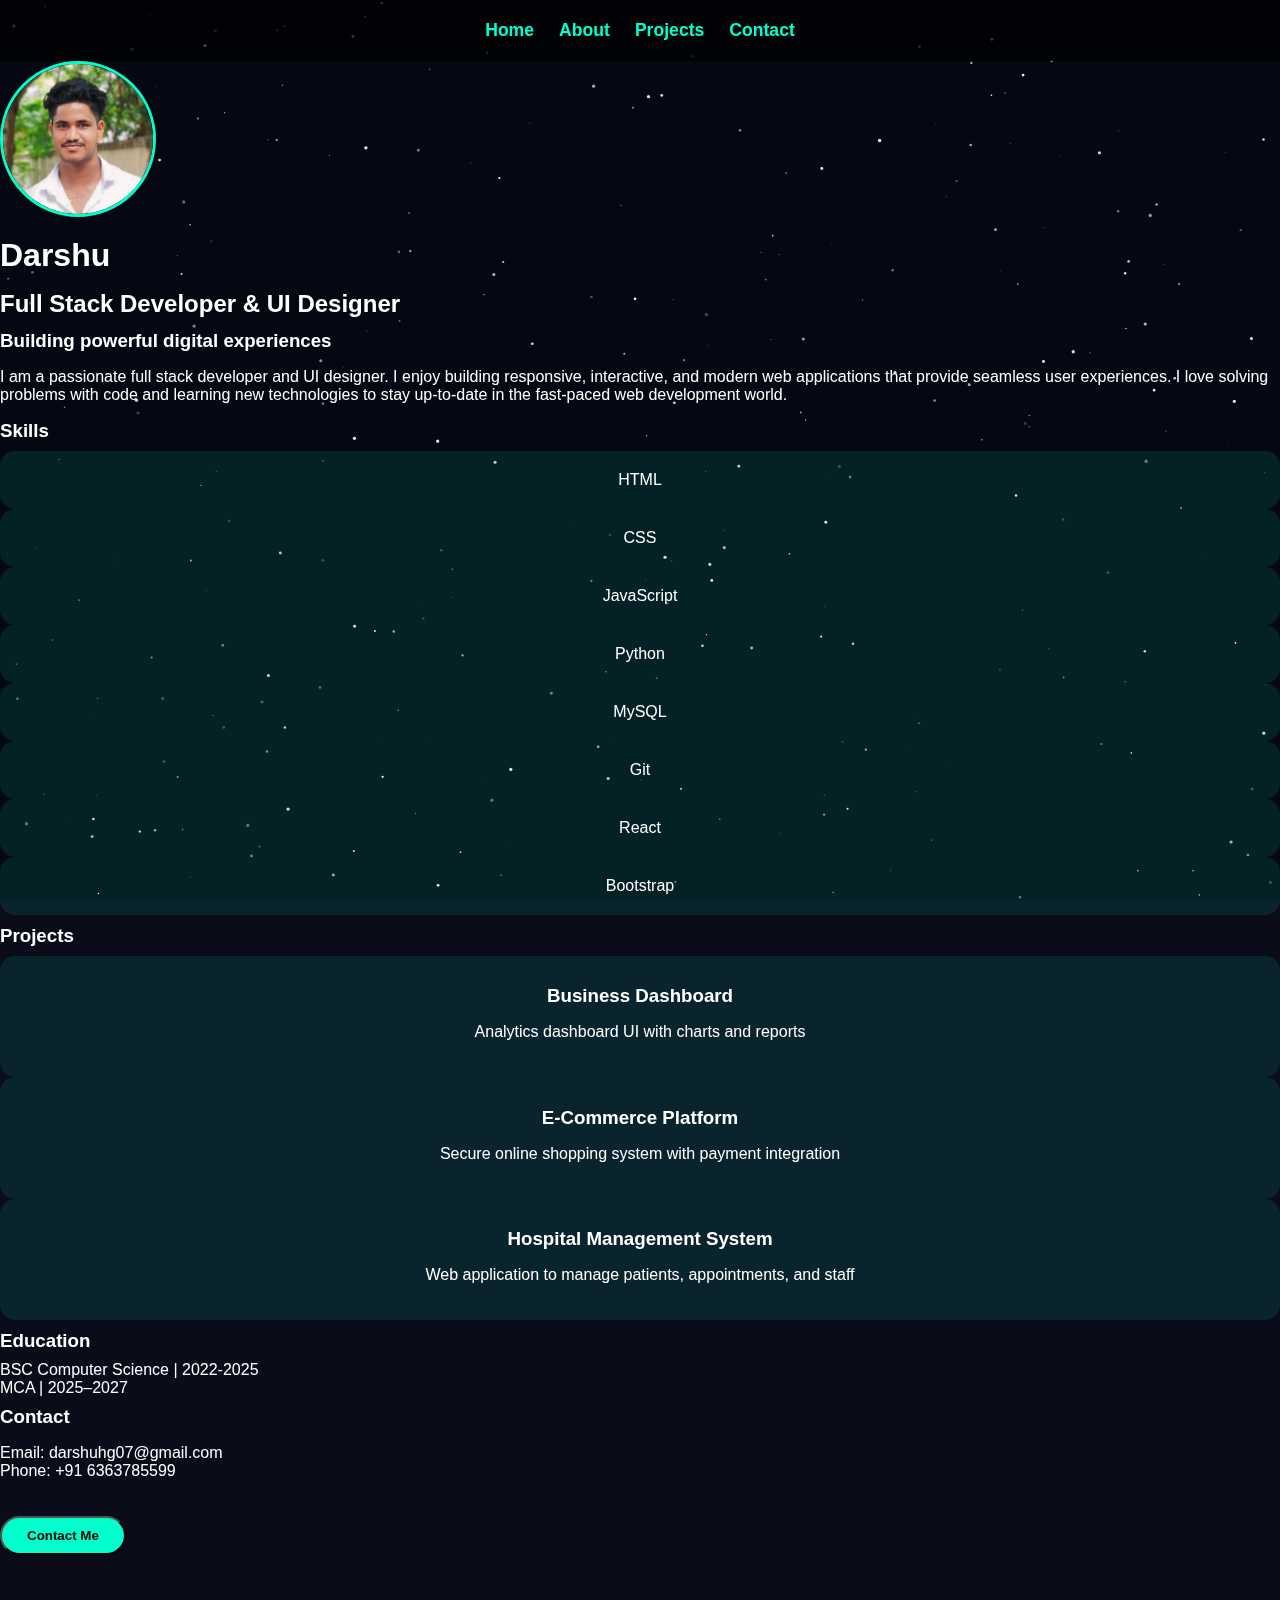
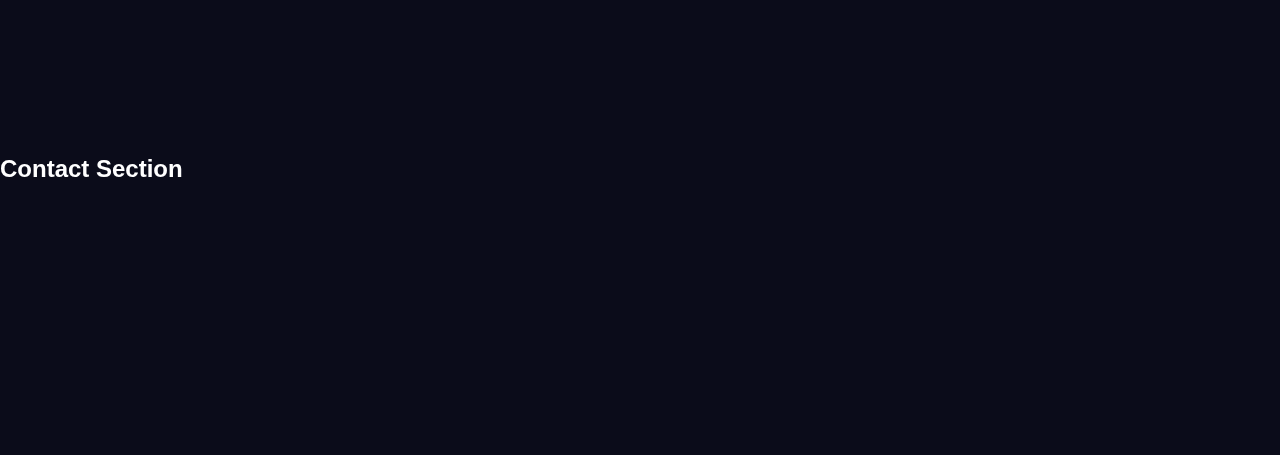
<file: index.html>
<!DOCTYPE html>
<html lang="en">
<head>
<meta charset="UTF-8">
<meta name="viewport" content="width=device-width, initial-scale=1.0">
<title>Home | Darshu Portfolio</title>
<link rel="stylesheet" href="style.css">
</head>
<body>

<canvas id="galaxy"></canvas>

<nav>
  <a href="index.html">Home</a>
  <a href="about.html">About</a>
  <a href="projects.html">Projects</a>
  <a href="contact.html">Contact</a>
</nav>

<div class="container">
  <img class="profile-pic" src="" alt="Profile Picture">
  <h1 id="name"></h1>
  <h2 id="title"></h2>
  <h3 id="tagline"></h3>
  <p id="introText"></p>

  <h3>Skills</h3>
  <div id="skills"></div>

  <h3>Projects</h3>
  <div id="projects"></div>

  <h3>Education</h3>
  <div id="education"></div>

  <h3>Contact</h3>
  <p id="email"></p>
  <button class="btn">Contact Me</button>

  <div id="contact" style="margin-top: 200px; height: 300px;">
    <h2>Contact Section</h2>
  </div>
</div>

<script src="script.js"></script>
</body>
</html>
</file>
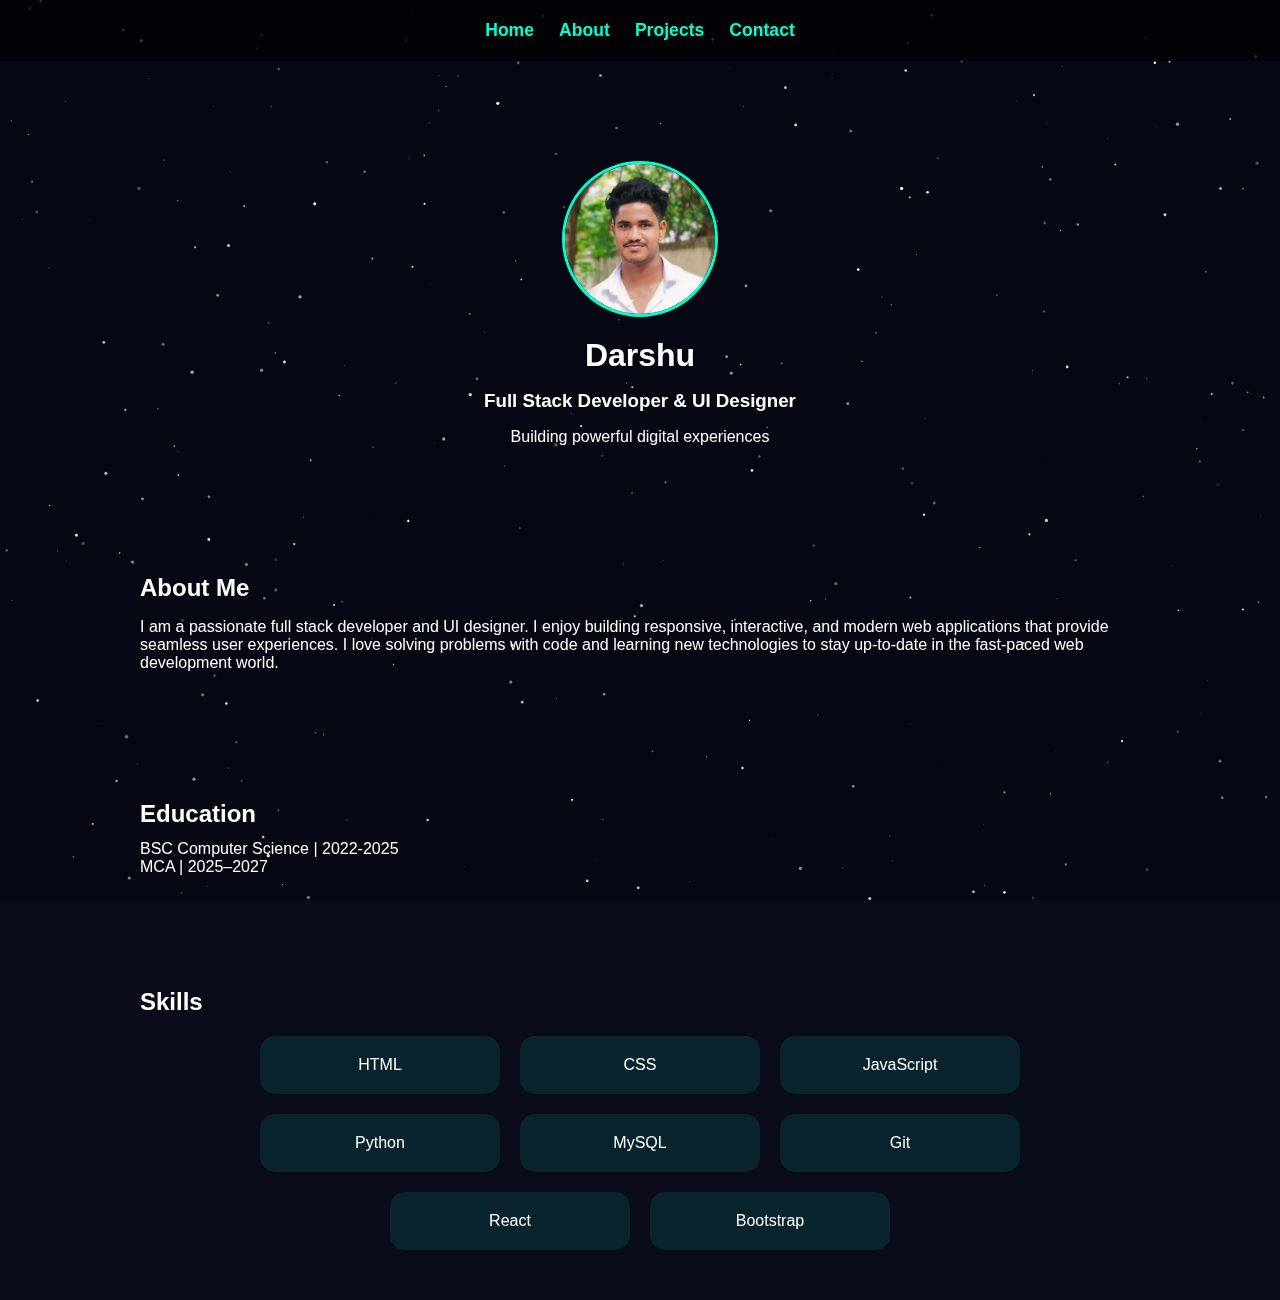
<file: about.html>
<!DOCTYPE html>
<html lang="en">
<head>
  <meta charset="UTF-8">
  <meta name="viewport" content="width=device-width, initial-scale=1.0">
  <title>Darshu - About</title>
  <link rel="stylesheet" href="style.css">
</head>
<body class="about-page">

  <!-- Navigation -->
  <header>
    <nav>
      <a href="home.html">Home</a>
      <a href="about.html">About</a>
      <a href="projects.html">Projects</a>
      <a href="contact.html">Contact</a>
    </nav>
  </header>

  <!-- Starry Background -->
  <canvas id="galaxy"></canvas>

  <!-- Profile Section -->
  <section class="about-profile">
    <img src="port.jpg" alt="Darshu" class="profile-pic">
    <h1 id="name"></h1>
    <h3 id="title"></h3>
    <p id="tagline"></p>
  </section>

  <!-- About Me Section -->
  <section class="about-intro">
    <h2>About Me</h2>
    <p id="introText"></p>
  </section>

  <!-- Education Section -->
  <section class="about-education">
    <h2>Education</h2>
    <div id="education"></div>
  </section>

  <!-- Skills Section -->
  <section class="about-skills">
    <h2>Skills</h2>
    <div id="skills" class="cards-container"></div>
  </section>

  <script src="script.js"></script>
</body>
</html>
</file>
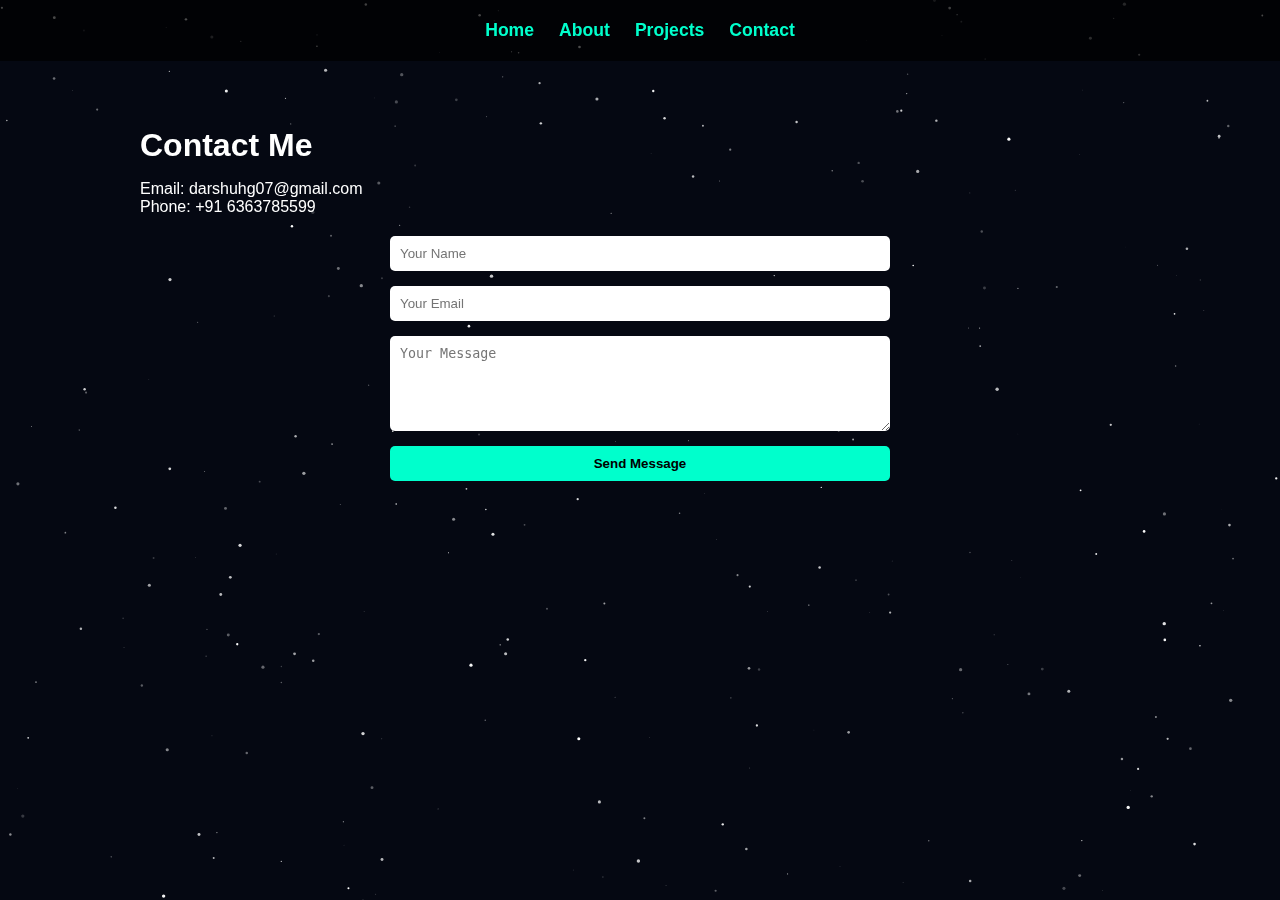
<file: contact.html>
<!DOCTYPE html>
<html lang="en">
<head>
  <meta charset="UTF-8">
  <meta name="viewport" content="width=device-width, initial-scale=1.0">
  <title>Darshu - Contact</title>
  <link rel="stylesheet" href="style.css">
</head>
<body class="contact-page">

  <!-- Navigation -->
  <header>
    <nav>
      <a href="home.html">Home</a>
      <a href="about.html">About</a>
      <a href="projects.html">Projects</a>
      <a href="contact.html">Contact</a>
    </nav>
  </header>

  <!-- Starry Background -->
  <canvas id="galaxy"></canvas>

  <!-- Contact Section -->
  <section class="contact-section">
    <h1>Contact Me</h1>
    <p id="email"></p>

    <form id="contactForm">
      <input type="text" id="name" placeholder="Your Name" required>
      <input type="email" id="emailInput" placeholder="Your Email" required>
      <textarea id="message" placeholder="Your Message" rows="5" required></textarea>
      <button type="submit">Send Message</button>
      <p id="formMsg" class="success"></p>
    </form>
  </section>

  <script src="script.js"></script>
</body>
</html>
</file>
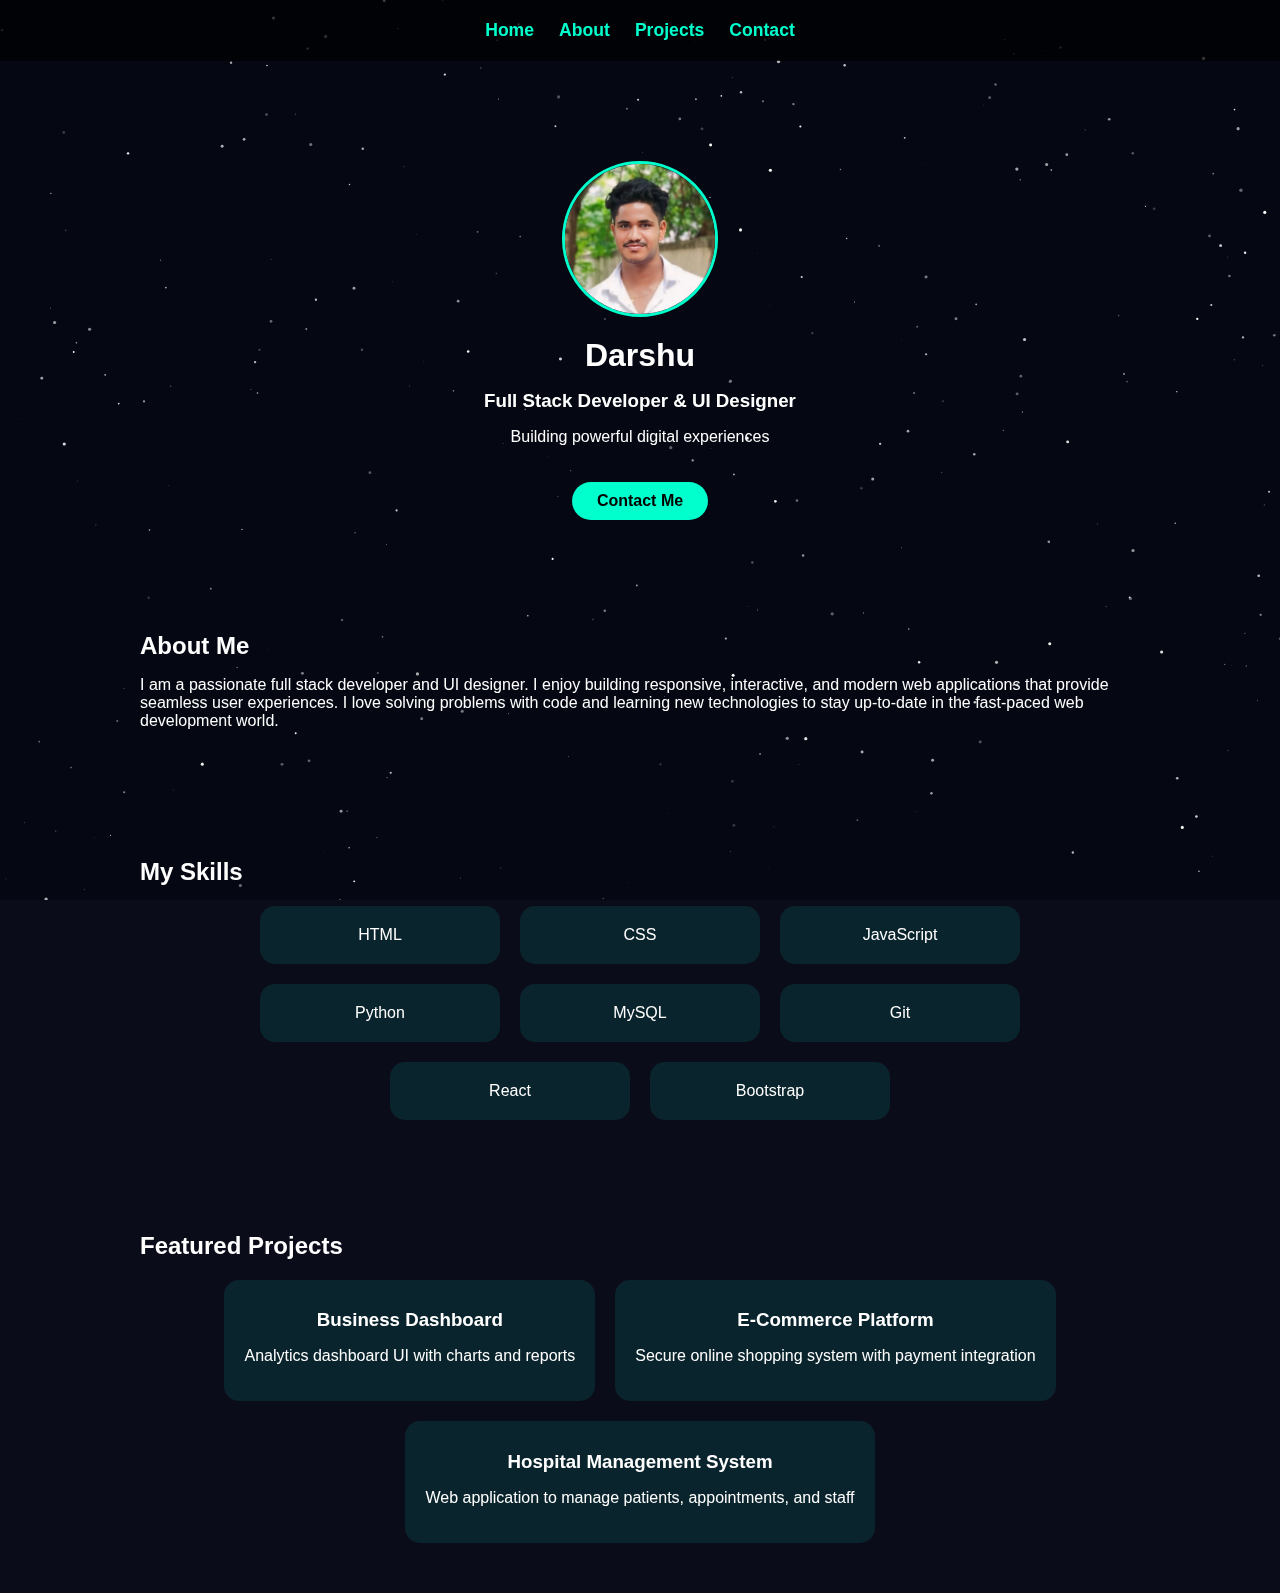
<file: home.html>
<!DOCTYPE html>
<html lang="en">
<head>
  <meta charset="UTF-8">
  <meta name="viewport" content="width=device-width, initial-scale=1.0">
  <title>Darshu - Home</title>
  <link rel="stylesheet" href="style.css">
</head>
<body class="home-page">

  <!-- Navigation -->
  <header>
    <nav>
      <a href="home.html">Home</a>
      <a href="about.html">About</a>
      <a href="projects.html">Projects</a>
      <a href="contact.html">Contact</a>
    </nav>
  </header>

  <!-- Starry Background -->
  <canvas id="galaxy"></canvas>

  <!-- Profile Section -->
  <section class="profile">
    <img src="port.jpg" alt="Darshu" class="profile-pic">
    <h1 id="name"></h1>
    <h3 id="title"></h3>
    <p id="tagline"></p>
    <a href="contact.html" class="btn">Contact Me</a>
  </section>

  <!-- Introduction Section -->
  <section class="intro">
    <h2>About Me</h2>
    <p id="introText"></p>
  </section>

  <!-- Skills Section -->
  <section class="skills">
    <h2>My Skills</h2>
    <div id="skills" class="cards-container"></div>
  </section>

  <!-- Projects Preview -->
  <section class="projects-preview">
    <h2>Featured Projects</h2>
    <div id="projects" class="cards-container"></div>
  </section>

  <script src="script.js"></script>
</body>
</html>
</file>
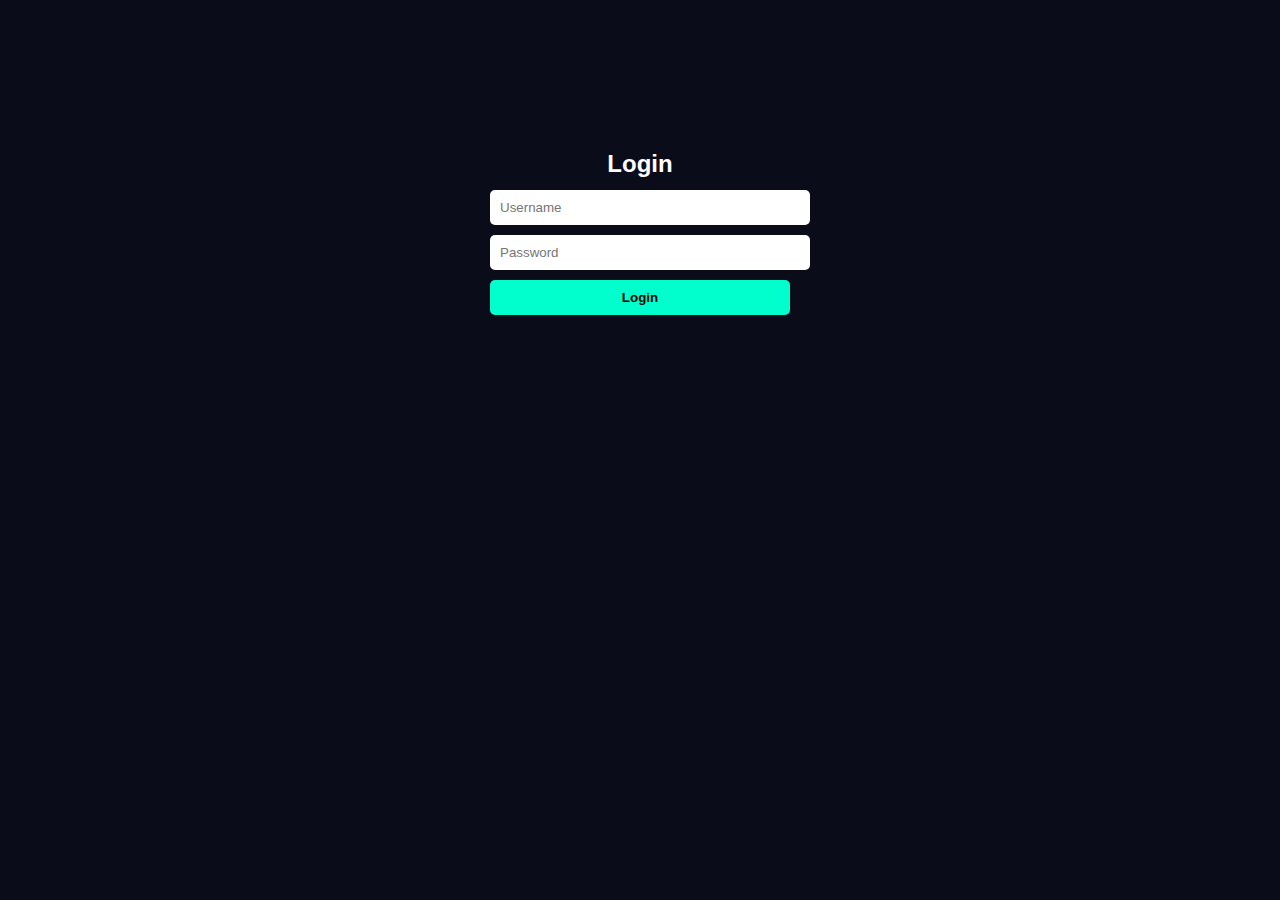
<file: login.html>
<!DOCTYPE html>
<html lang="en">
<head>
  <meta charset="UTF-8">
  <meta name="viewport" content="width=device-width, initial-scale=1.0">
  <title>Login - HMS Portfolio</title>
  <link rel="stylesheet" href="style.css">
</head>
<body>
  <div class="login-container">
    <h2>Login</h2>
    <input type="text" id="username" placeholder="Username">
    <input type="password" id="password" placeholder="Password">
    <button onclick="login()">Login</button>
    <p id="error-msg" class="error"></p>
  </div>

  <script src="script.js"></script>
</body>
</html>
</file>
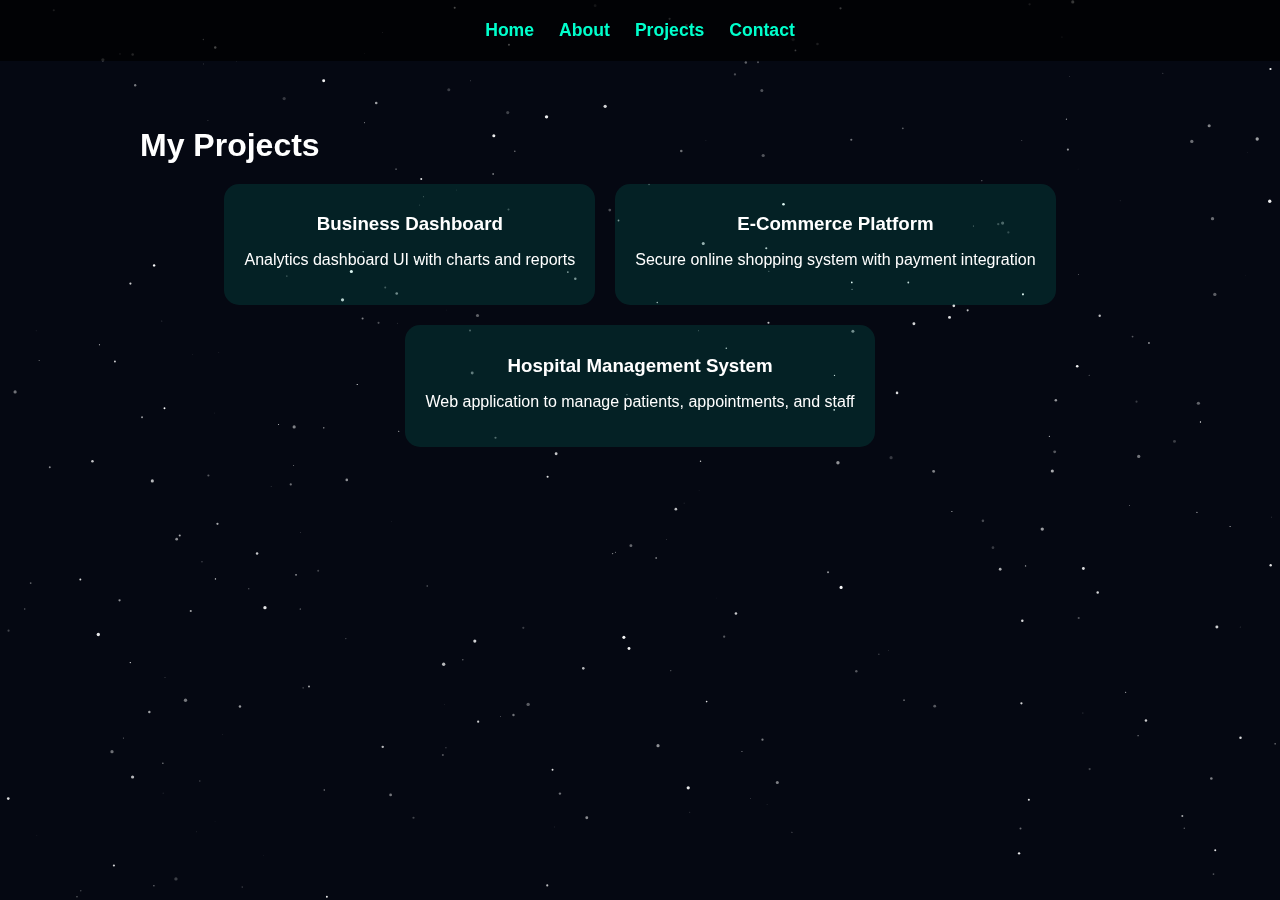
<file: projects.html>
<!DOCTYPE html>
<html lang="en">
<head>
  <meta charset="UTF-8">
  <meta name="viewport" content="width=device-width, initial-scale=1.0">
  <title>Darshu - Projects</title>
  <link rel="stylesheet" href="style.css">
</head>
<body class="projects-page">

  <!-- Navigation -->
  <header>
    <nav>
      <a href="home.html">Home</a>
      <a href="about.html">About</a>
      <a href="projects.html">Projects</a>
      <a href="contact.html">Contact</a>
    </nav>
  </header>

  <!-- Starry Background -->
  <canvas id="galaxy"></canvas>

  <!-- Projects Section -->
  <section class="projects-section">
    <h1>My Projects</h1>
    <div id="projects" class="cards-container"></div>
  </section>

  <script src="script.js"></script>
</body>
</html>
</file>
<file: style.css>
/* =====================
   GENERAL STYLES
===================== */
body {
    margin: 0;
    font-family: 'Arial', sans-serif;
    background: #0b0c1a;
    color: #fff;
    overflow-x: hidden;
}

h1, h2, h3 {
    margin: 0.5em 0;
}

section {
    padding: 50px 20px;
    max-width: 1000px;
    margin: auto;
}

/* =====================
   NAVIGATION
===================== */
nav {
    display: flex;
    justify-content: center;
    gap: 25px;
    padding: 20px 0;
    background: rgba(0,0,0,0.7);
    position: sticky;
    top: 0;
    z-index: 100;
}

nav a {
    color: #00ffcc;
    text-decoration: none;
    font-weight: bold;
    font-size: 1.1em;
    transition: color 0.3s;
}

nav a:hover {
    color: #fff;
}

/* =====================
   LOGIN PAGE
===================== */
.login-container {
    width: 300px;
    margin: 150px auto;
    text-align: center;
}

.login-container input,
.login-container button {
    display: block;
    width: 100%;
    padding: 10px;
    margin: 10px 0;
    border-radius: 5px;
    border: none;
}

.login-container button {
    background: #00ffcc;
    cursor: pointer;
    font-weight: bold;
}

.error {
    color: red;
}

/* =====================
   PROFILE SECTION
===================== */
.profile, .about-profile {
    text-align: center;
    margin-top: 50px;
}

.profile-pic {
    width: 150px;
    height: 150px;
    border-radius: 50%;
    border: 3px solid #00ffcc;
    object-fit: cover;
}

.btn {
    display: inline-block;
    padding: 10px 25px;
    background: #00ffcc;
    color: #000;
    text-decoration: none;
    margin-top: 20px;
    font-weight: bold;
    border-radius: 25px;
    transition: background 0.3s;
}

.btn:hover {
    background: #00bfa0;
}

/* =====================
   CARDS
===================== */
.cards-container {
    display: flex;
    flex-wrap: wrap;
    gap: 20px;
    justify-content: center;
    margin-top: 20px;
}

.card {
    background: rgba(0, 255, 204, 0.1);
    padding: 20px;
    border-radius: 15px;
    min-width: 200px;
    text-align: center;
    transition: transform 0.3s, background 0.3s;
}

.card:hover {
    transform: translateY(-5px);
    background: rgba(0, 255, 204, 0.2);
}

/* =====================
   CONTACT FORM
===================== */
form {
    display: flex;
    flex-direction: column;
    gap: 15px;
    max-width: 500px;
    margin: 20px auto 0 auto;
}

form input, form textarea {
    padding: 10px;
    border-radius: 5px;
    border: none;
}

form button {
    padding: 10px;
    border-radius: 5px;
    border: none;
    background: #00ffcc;
    font-weight: bold;
    cursor: pointer;
    transition: background 0.3s;
}

form button:hover {
    background: #00bfa0;
}

.success {
    color: #00ffcc;
    text-align: center;
    margin-top: 10px;
}

/* =====================
   STAR CANVAS
===================== */
#galaxy {
    position: fixed;
    top: 0;
    left: 0;
    z-index: -1;
}

/* =====================
   RESPONSIVE
===================== */
@media (max-width: 768px) {
    nav {
        flex-direction: column;
        gap: 15px;
    }

    .cards-container {
        flex-direction: column;
        align-items: center;
    }

    section {
        padding: 30px 15px;
    }
}
</file>
